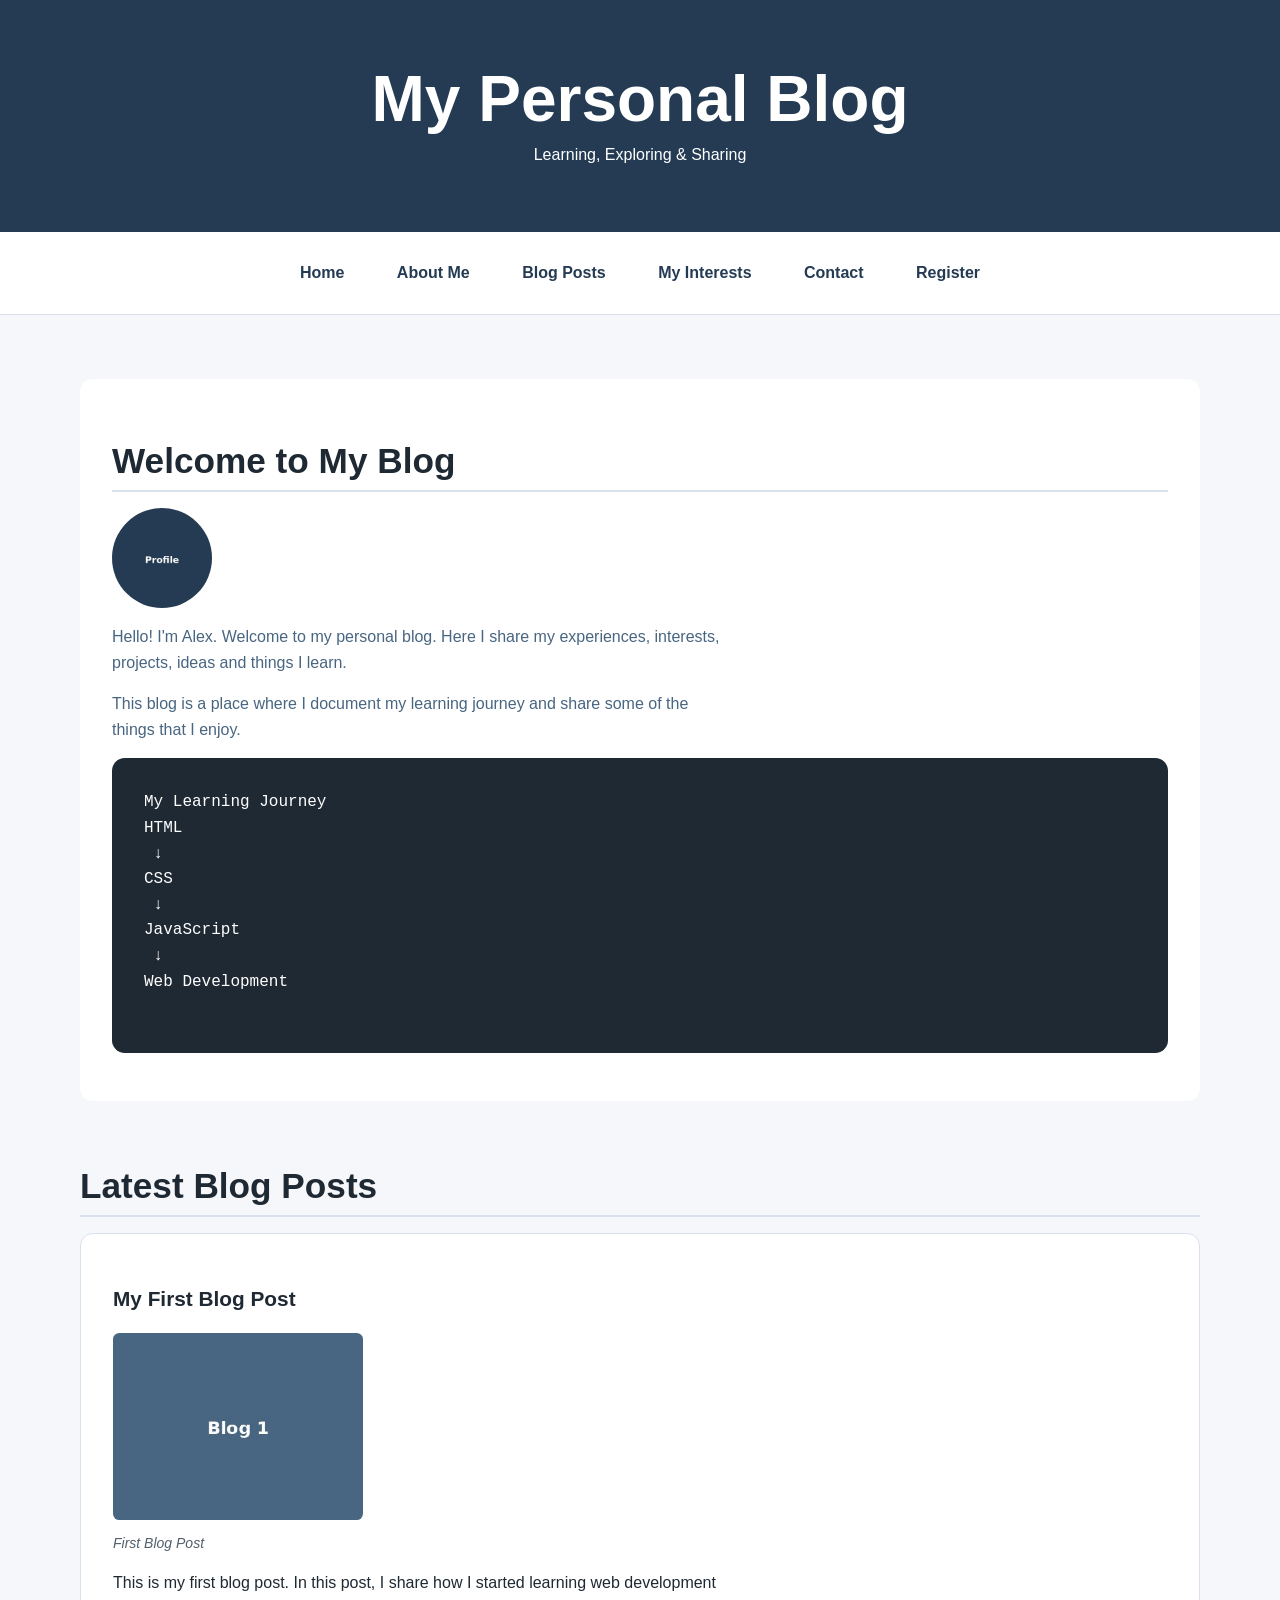
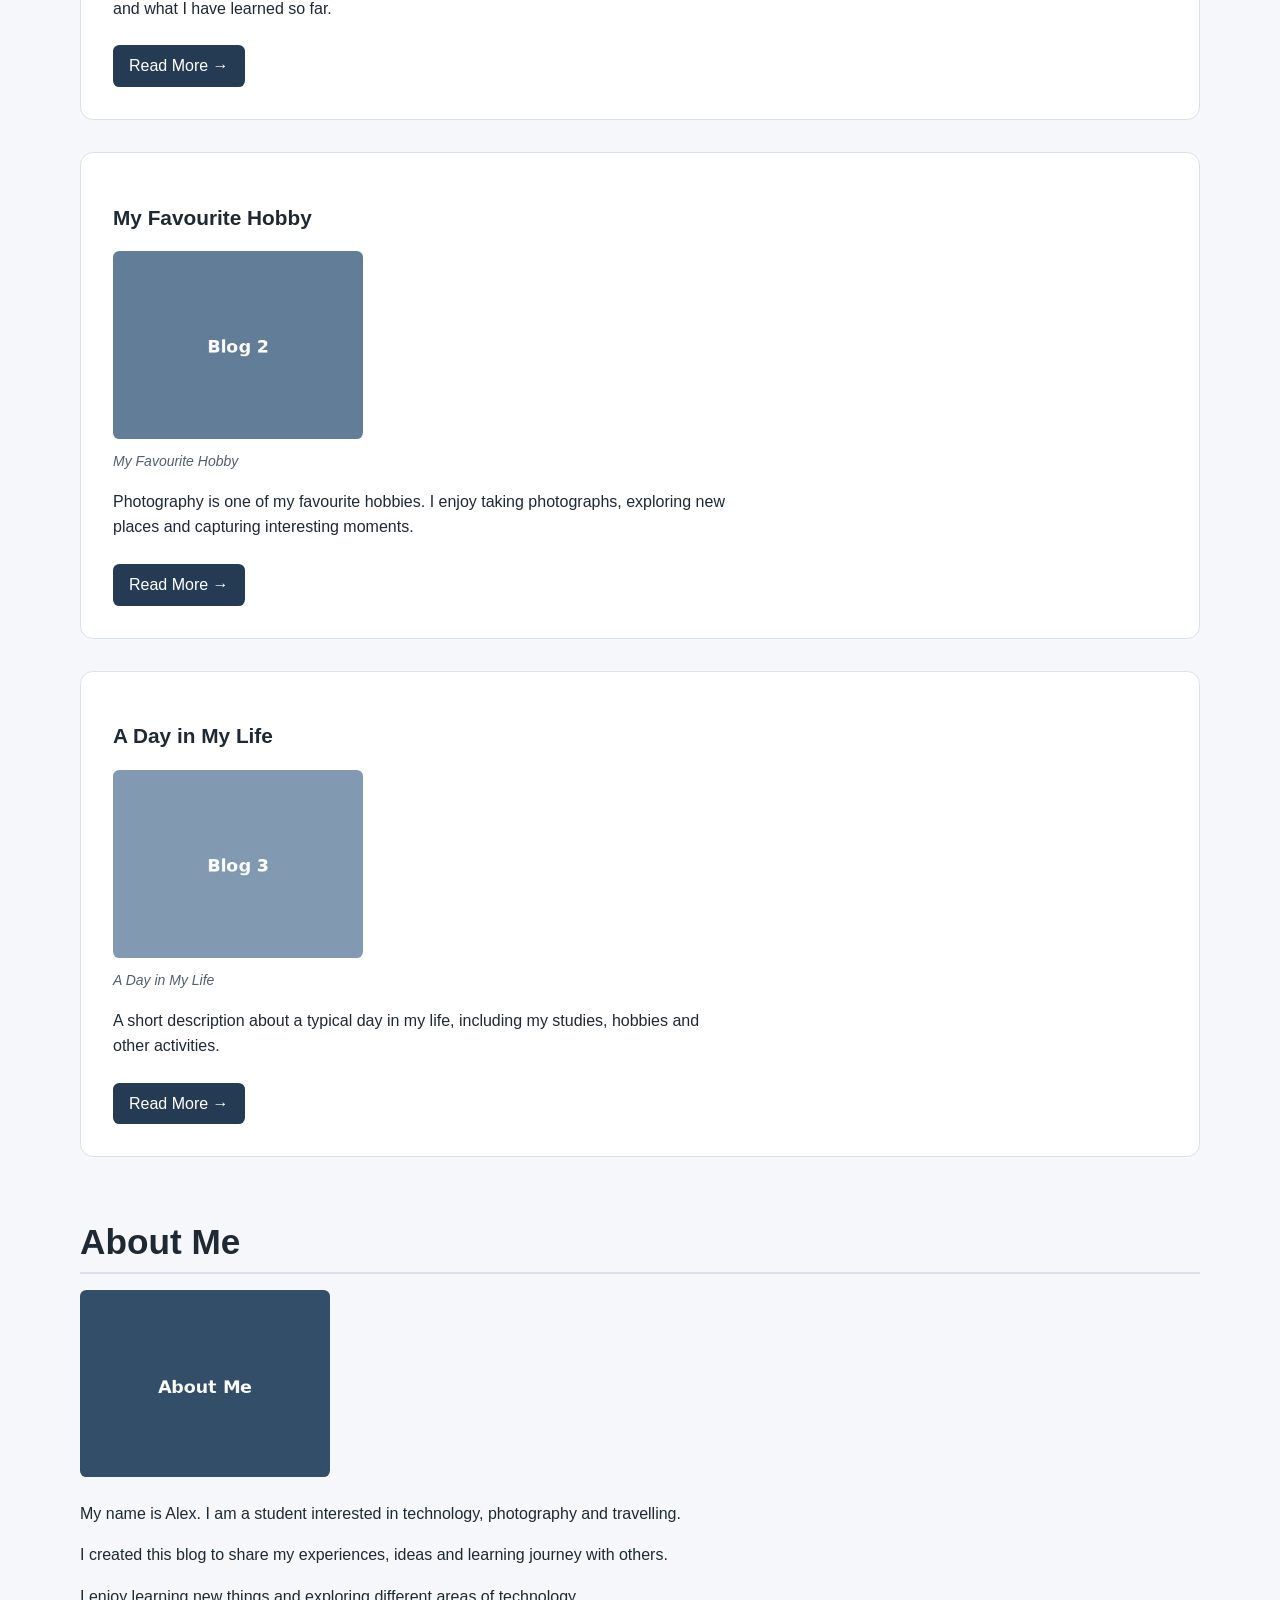
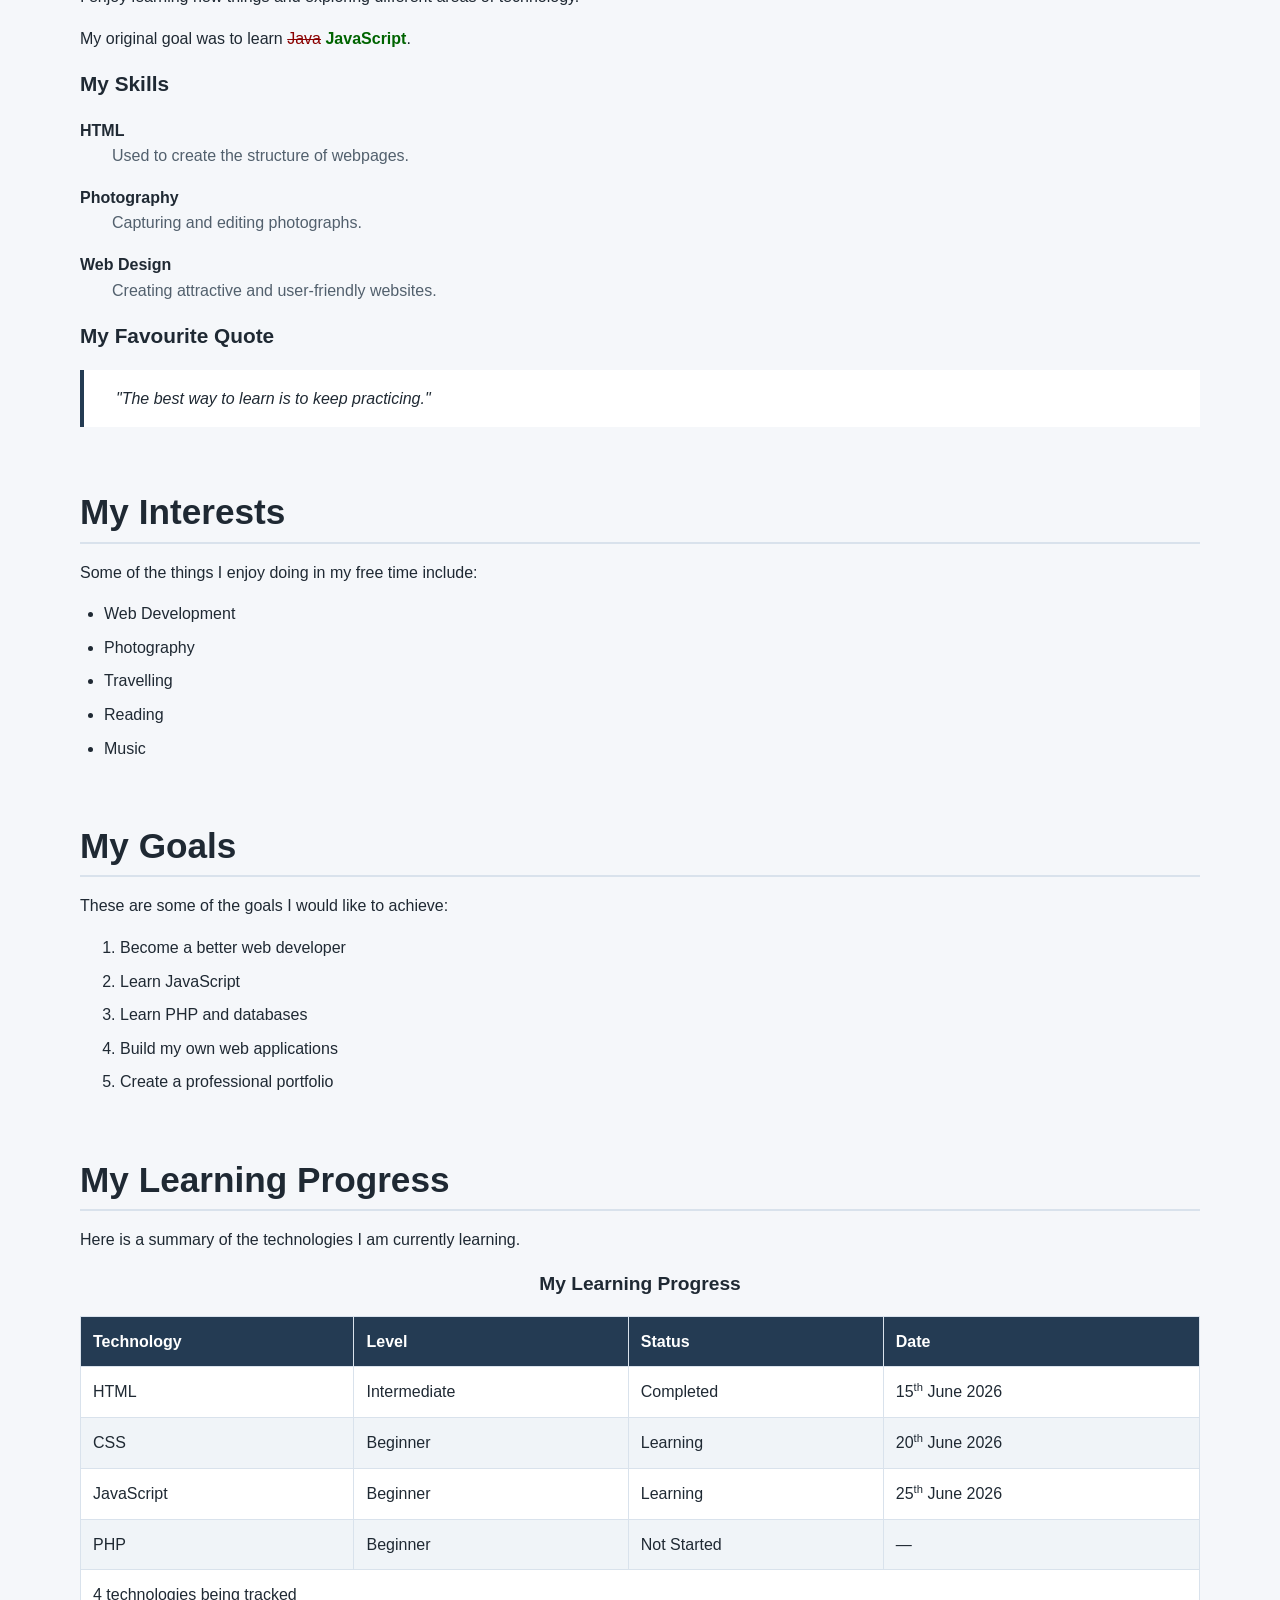
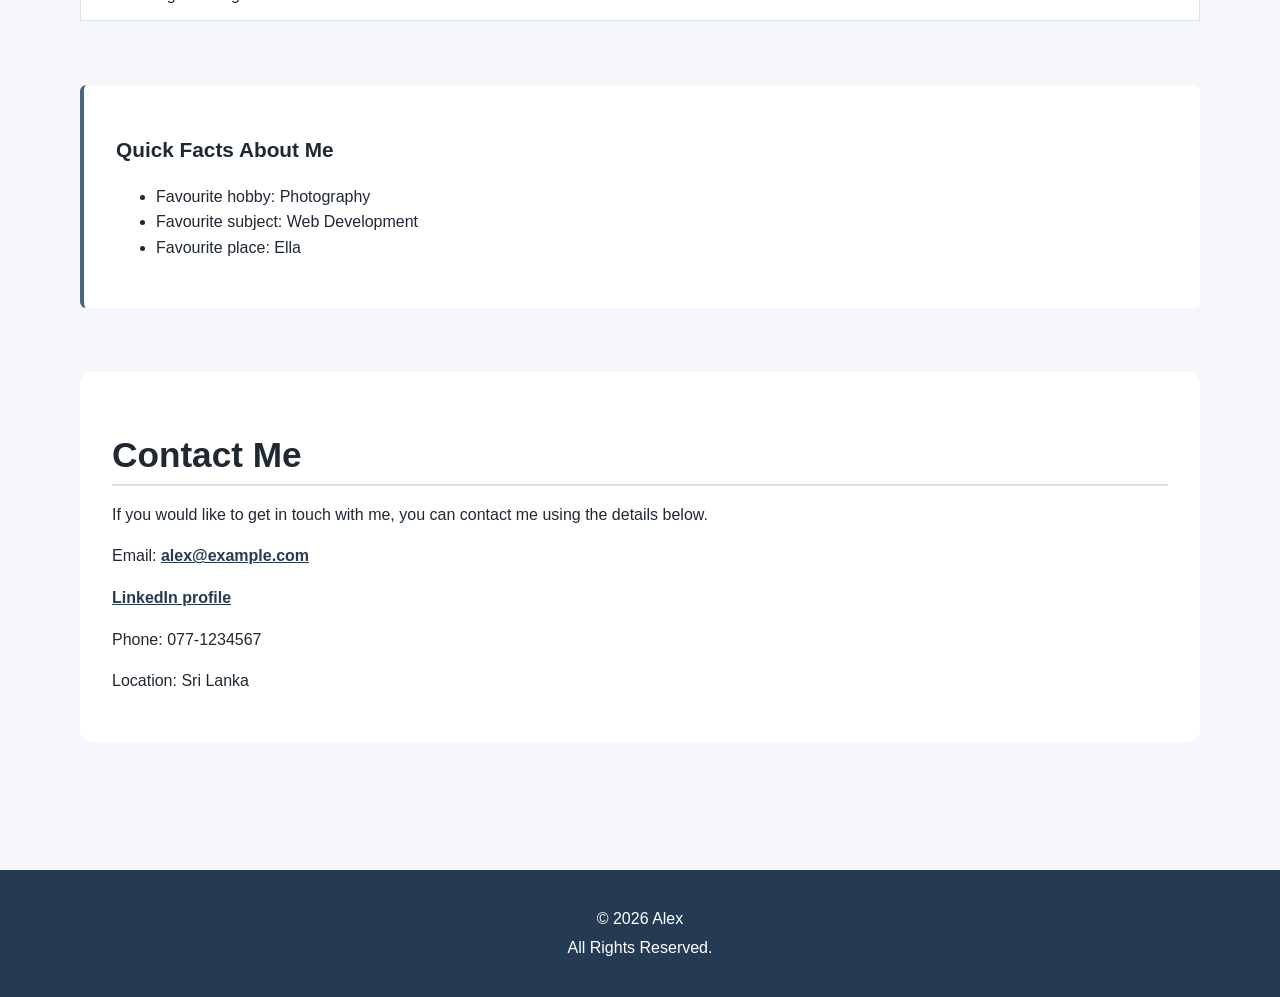
<file: index.html>
<!DOCTYPE html>
<html lang="en">
<head>
    <meta charset="UTF-8">
    <title>My Personal Blog_232131</title>
    <link rel="stylesheet" href="css/style.css">
</head>
<body>

    <header>
        <h1>My Personal Blog</h1>
        <p>Learning, Exploring &amp; Sharing</p>
    </header>

    <nav>
        <a href="index.html">Home</a>
        <a href="about.html">About Me</a>
        <a href="posts.html">Blog Posts</a>
        <a href="#interests">My Interests</a>
        <a href="#contact">Contact</a>
        <a href="registration.html">Register</a>
    </nav>

    <main>

        <!-- Welcome Section -->
        <section id="myself">
            <h2>Welcome to My Blog</h2>
            <img src="images/profile.jpg" alt="My profile">
            <p>
                Hello! I'm Alex. Welcome to my personal blog.
                Here I share my experiences, interests,
                projects, ideas and things I learn.
            </p>
            <p>
                This blog is a place where I document my
                learning journey and share some of the
                things that I enjoy.
            </p>
            <pre>
My Learning Journey
HTML
 ↓
CSS
 ↓
JavaScript
 ↓
Web Development
            </pre>
        </section>

        <!-- Latest Blog Posts Section -->
        <section id="latest_blogs">
            <h2>Latest Blog Posts</h2>

            <!-- Blog Post 1 -->
            <article>
                <h3>My First Blog Post</h3>
                <figure>
                    <img src="images/blog1.jpg" alt="My first blog post" width="250">
                    <figcaption>First Blog Post</figcaption>
                </figure>
                <p>
                    This is my first blog post. In this post,
                    I share how I started learning web development
                    and what I have learned so far.
                </p>
                <a href="#">Read More</a>
            </article>

            <!-- Blog Post 2 -->
            <article>
                <h3>My Favourite Hobby</h3>
                <figure>
                    <img src="images/blog2.jpg" alt="My favourite hobby" width="250">
                    <figcaption>My Favourite Hobby</figcaption>
                </figure>
                <p>
                    Photography is one of my favourite hobbies.
                    I enjoy taking photographs, exploring new
                    places and capturing interesting moments.
                </p>
                <a href="#">Read More</a>
            </article>

            <!-- Blog Post 3 -->
            <article>
                <h3>A Day in My Life</h3>
                <figure>
                    <img src="images/blog3.jpg" alt="A typical day in my life" width="250">
                    <figcaption>A Day in My Life</figcaption>
                </figure>
                <p>
                    A short description about a typical day
                    in my life, including my studies, hobbies
                    and other activities.
                </p>
                <a href="#">Read More</a>
            </article>
        </section>

        <!-- About Me Section -->
        <section>
            <h2>About Me</h2>
            <img src="images/about_me.jpg" alt="About me" width="250">
            <p>
                My name is Alex. I am a student interested in technology, photography and travelling.
            </p>
            <p>
                I created this blog to share my experiences, ideas and learning journey with others.
            </p>
            <p>
                I enjoy learning new things and exploring different areas of technology.
            </p>
            <!-- Inserted and Deleted Text -->
            <p>
                My original goal was to learn
                <del>Java</del>
                <ins>JavaScript</ins>.
            </p>
            <h3>My Skills</h3>
            <!-- Description List -->
            <dl>
                <dt>HTML</dt>
                <dd>Used to create the structure of webpages.</dd>
                <dt>Photography</dt>
                <dd>Capturing and editing photographs.</dd>
                <dt>Web Design</dt>
                <dd>Creating attractive and user-friendly websites.</dd>
            </dl>
            <h3>My Favourite Quote</h3>
            <blockquote>
                "The best way to learn is to keep practicing."
            </blockquote>
        </section>

        <!-- My Interests Section -->
        <section id="interests">
            <h2>My Interests</h2>
            <p>
                Some of the things I enjoy doing in my
                free time include:
            </p>
            <!-- Unordered List -->
            <ul>
                <li>Web Development</li>
                <li>Photography</li>
                <li>Travelling</li>
                <li>Reading</li>
                <li>Music</li>
            </ul>
        </section>

        <!-- My Goals Section -->
        <section>
            <h2>My Goals</h2>
            <p>
                These are some of the goals I would like to achieve:
            </p>
            <!-- Ordered List -->
            <ol>
                <li>Become a better web developer</li>
                <li>Learn JavaScript</li>
                <li>Learn PHP and databases</li>
                <li>Build my own web applications</li>
                <li>Create a professional portfolio</li>
            </ol>
        </section>

        <!-- My Learning Progress Section -->
        <section id="learning">
            <h2>My Learning Progress</h2>
            <p>
                Here is a summary of the technologies I am currently learning.
            </p>
            <!-- Advanced table with caption, thead, tbody, tfoot -->
            <table>
                <caption>My Learning Progress</caption>
                <thead>
                    <tr>
                        <th>Technology</th>
                        <th>Level</th>
                        <th>Status</th>
                        <th>Date</th>
                    </tr>
                </thead>
                <tbody>
                    <tr>
                        <td>HTML</td>
                        <td>Intermediate</td>
                        <td>Completed</td>
                        <td>15<sup>th</sup> June 2026</td>
                    </tr>
                    <tr>
                        <td>CSS</td>
                        <td>Beginner</td>
                        <td>Learning</td>
                        <td>20<sup>th</sup> June 2026</td>
                    </tr>
                    <tr>
                        <td>JavaScript</td>
                        <td>Beginner</td>
                        <td>Learning</td>
                        <td>25<sup>th</sup> June 2026</td>
                    </tr>
                    <tr>
                        <td>PHP</td>
                        <td>Beginner</td>
                        <td>Not Started</td>
                        <td>&mdash;</td>
                    </tr>
                </tbody>
                <tfoot>
                    <tr>
                        <td colspan="4">4 technologies being tracked</td>
                    </tr>
                </tfoot>
            </table>
        </section>

        <!-- Aside -->
        <aside>
            <h3>Quick Facts About Me</h3>
            <ul>
                <li>Favourite hobby: Photography</li>
                <li>Favourite subject: Web Development</li>
                <li>Favourite place: Ella</li>
            </ul>
        </aside>

        <!-- Contact Section -->
        <section id="contact">
            <h2>Contact Me</h2>
            <p>
                If you would like to get in touch with me, you can contact me using the details below.
            </p>
            <p>
                Email:
                <a href="mailto:alex@example.com">alex@example.com</a>
            </p>
            <p>
                <a href="https://www.linkedin.com/"
                   target="_blank"
                   rel="noopener"
                   title="Visit my LinkedIn profile">
                    LinkedIn profile
                </a>
            </p>
            <p>
                Phone: 077-1234567
            </p>
            <p>
                Location: Sri Lanka
            </p>
        </section>

    </main>

    <footer>
        <p>&copy; 2026 Alex</p>
        <p>All Rights Reserved.</p>
    </footer>

</body>
</html>
</file>
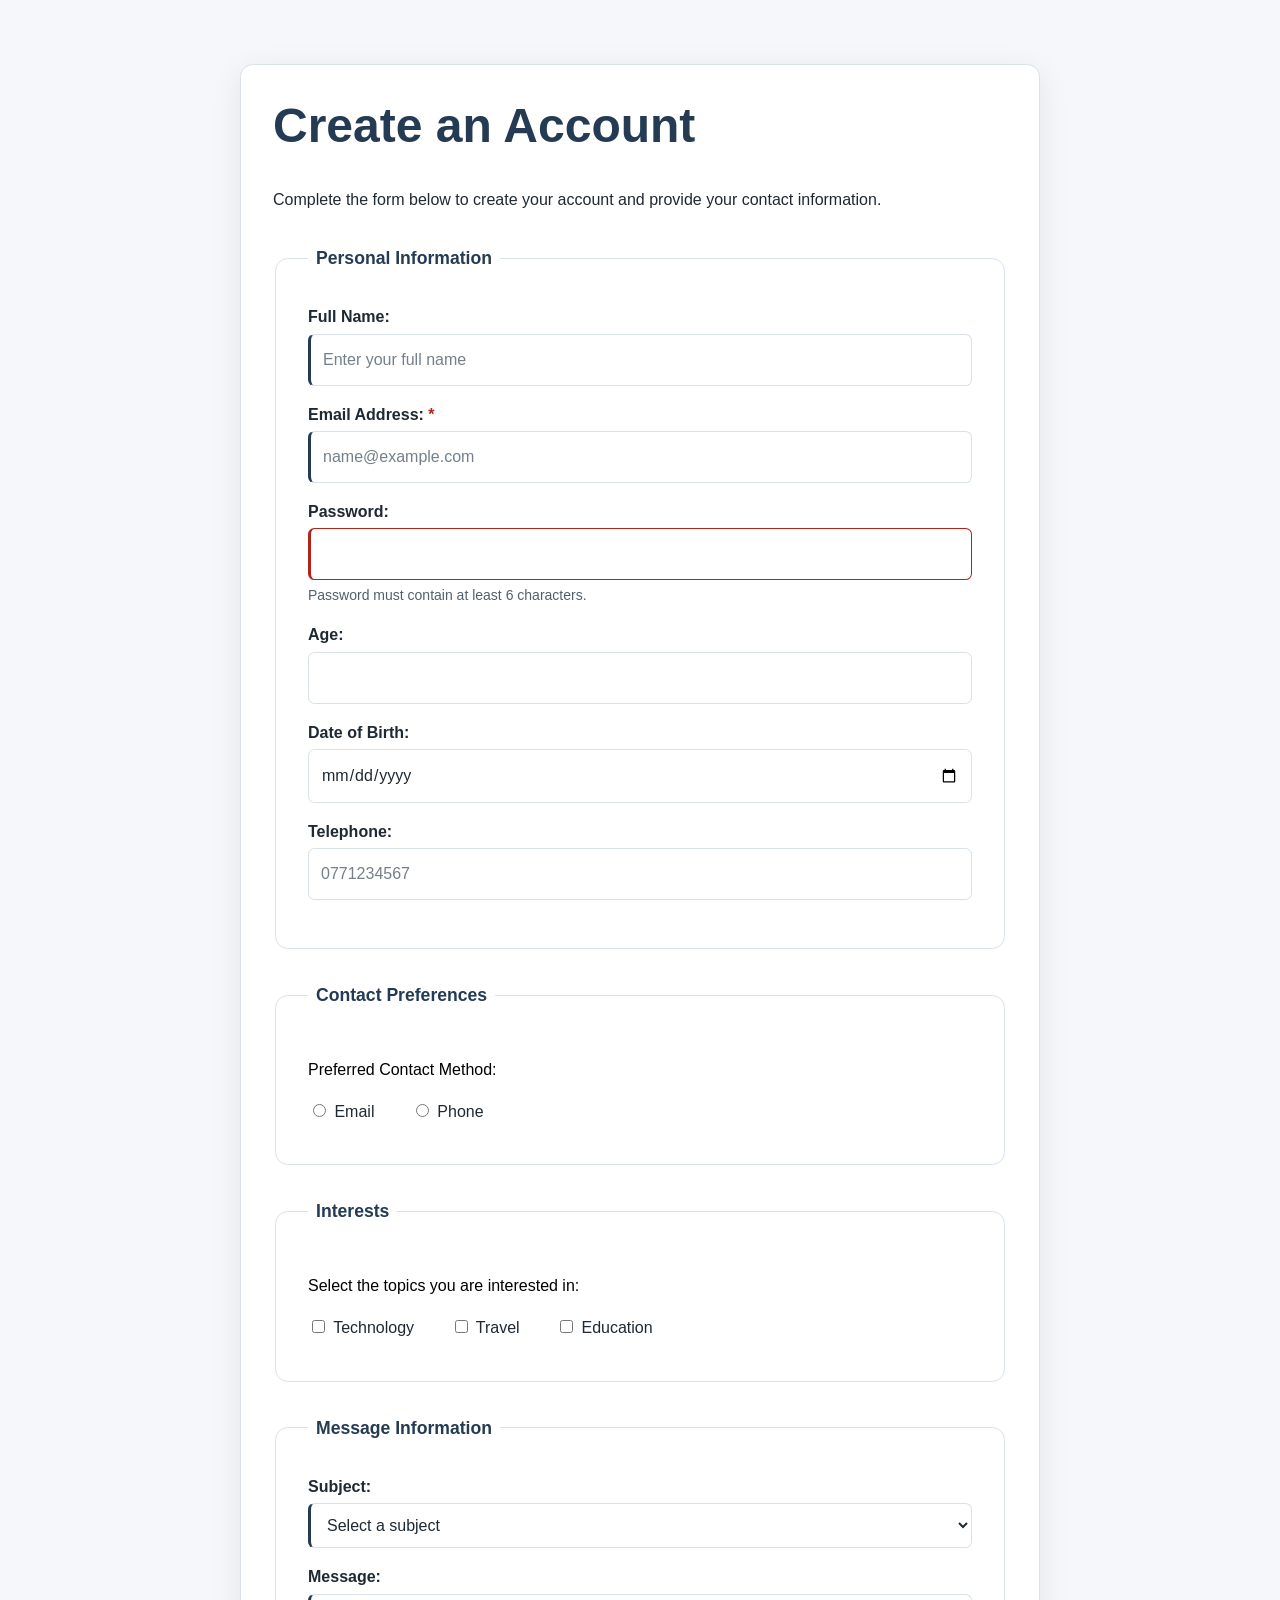
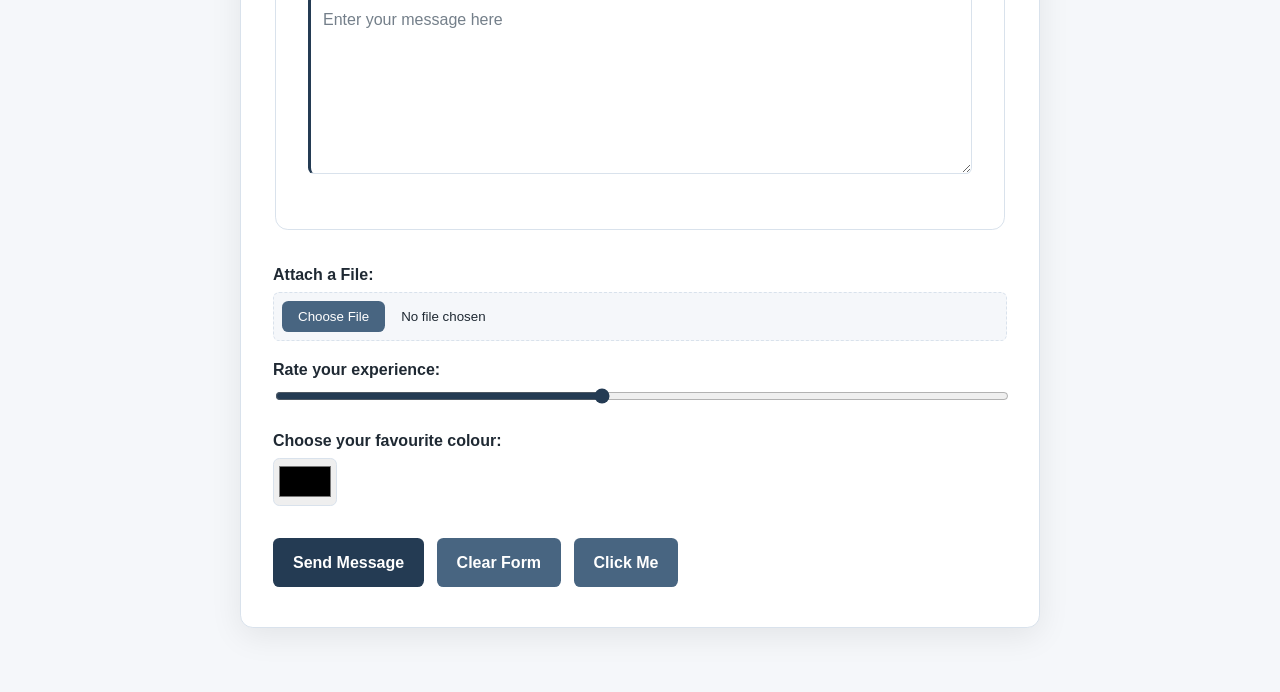
<file: registration.html>
<!DOCTYPE html>
<html lang="en">
<head>
    <meta charset="UTF-8">
    <title>Registration Form_232131</title>
    <link rel="stylesheet" href="css/style.css">
</head>
<body class="registration-page">

    <main class="form-container">
        <h1>Create an Account</h1>
        <p>
            Complete the form below to create your account
            and provide your contact information.
        </p>

        <form class="registration-form"
              action="process.php"
              method="post"
              enctype="multipart/form-data">

            <!-- Personal Information -->
            <fieldset class="form-section">
                <legend>Personal Information</legend>

                <div class="form-group">
                    <label for="name">Full Name:</label>
                    <input
                        type="text"
                        id="name"
                        name="name"
                        minlength="3"
                        maxlength="50"
                        placeholder="Enter your full name"
                        required>
                </div>

                <div class="form-group">
                    <label for="email">
                        Email Address:
                        <span class="required-indicator">*</span>
                    </label>
                    <input
                        type="email"
                        id="email"
                        name="email"
                        placeholder="name@example.com"
                        required>
                </div>

                <div class="form-group">
                    <label for="password">Password:</label>
                    <input
                        type="password"
                        id="password"
                        name="password"
                        minlength="6"
                        required>
                    <small class="form-help">
                        Password must contain at least 6 characters.
                    </small>
                </div>

                <div class="form-group">
                    <label for="age">Age:</label>
                    <input
                        type="number"
                        id="age"
                        name="age"
                        min="18"
                        max="100">
                </div>

                <div class="form-group">
                    <label for="birthdate">Date of Birth:</label>
                    <input
                        type="date"
                        id="birthdate"
                        name="birthdate">
                </div>

                <div class="form-group">
                    <label for="phone">Telephone:</label>
                    <input
                        type="tel"
                        id="phone"
                        name="phone"
                        placeholder="0771234567">
                </div>
            </fieldset>

            <!-- Contact Preferences -->
            <fieldset class="form-section">
                <legend>Contact Preferences</legend>
                <p>Preferred Contact Method:</p>

                <div class="choice-group">
                    <label class="choice">
                        <input
                            type="radio"
                            name="contact_method"
                            value="email"
                            required>
                        Email
                    </label>
                    <label class="choice">
                        <input
                            type="radio"
                            name="contact_method"
                            value="phone">
                        Phone
                    </label>
                </div>
            </fieldset>

            <!-- Interests -->
            <fieldset class="form-section">
                <legend>Interests</legend>
                <p>Select the topics you are interested in:</p>

                <div class="choice-group">
                    <label class="choice">
                        <input
                            type="checkbox"
                            name="interests[]"
                            value="technology">
                        Technology
                    </label>
                    <label class="choice">
                        <input
                            type="checkbox"
                            name="interests[]"
                            value="travel">
                        Travel
                    </label>
                    <label class="choice">
                        <input
                            type="checkbox"
                            name="interests[]"
                            value="education">
                        Education
                    </label>
                </div>
            </fieldset>

            <!-- Message Information -->
            <fieldset class="form-section">
                <legend>Message Information</legend>

                <div class="form-group">
                    <label for="subject">Subject:</label>
                    <select id="subject" name="subject" required>
                        <option value="">Select a subject</option>
                        <option value="general">General Inquiry</option>
                        <option value="feedback">Feedback</option>
                        <option value="collaboration">Collaboration</option>
                    </select>
                </div>

                <div class="form-group">
                    <label for="message">Message:</label>
                    <textarea
                        id="message"
                        name="message"
                        rows="6"
                        minlength="10"
                        maxlength="500"
                        placeholder="Enter your message here"
                        required></textarea>
                </div>
            </fieldset>

            <div class="form-group">
                <label for="attachment">Attach a File:</label>
                <input
                    type="file"
                    id="attachment"
                    name="attachment"
                    accept=".pdf,.jpg,.jpeg,.png">
            </div>

            <div class="form-group">
                <label for="rating">Rate your experience:</label>
                <input
                    type="range"
                    id="rating"
                    name="rating"
                    min="1"
                    max="10"
                    value="5">
            </div>

            <div class="form-group">
                <label for="color">Choose your favourite colour:</label>
                <input
                    type="color"
                    id="color"
                    name="color">
            </div>

            <div class="form-actions">
                <button class="button button-primary" type="submit">
                    Send Message
                </button>
                <button class="button button-secondary" type="reset">
                    Clear Form
                </button>
                <button class="button button-secondary" type="button">
                    Click Me
                </button>
            </div>

        </form>
    </main>

</body>
</html>
</file>
<file: css/style.css>
/* ==============================
   1. DESIGN TOKENS
   ============================== */
:root {
    --color-primary: #243b53;
    --color-secondary: #486581;
    --color-background: #f5f7fa;
    --color-surface: #ffffff;
    --color-text: #1f2933;
    --color-muted: #52606d;
    --color-border: #d9e2ec;

    --space-xs: 0.25rem;
    --space-sm: 0.5rem;
    --space-md: 1rem;
    --space-lg: 2rem;
    --space-xl: 4rem;

    --radius-sm: 0.4rem;
    --radius-md: 0.8rem;

    --content-width: 70rem;
}

/* ==============================
   2. BASE / RESET
   ============================== */
*,
*::before,
*::after {
    box-sizing: border-box;
}

html {
    scroll-behavior: smooth;
}

body {
    margin: 0;
    font-family: Arial, Helvetica, sans-serif;
    line-height: 1.6;
    color: var(--color-text);
    background-color: var(--color-background);
}

/* ==============================
   3. RESPONSIVE IMAGES
   ============================== */
img {
    max-width: 100%;
    height: auto;
}

#myself > img {
    width: 100px;
    height: 100px;
    object-fit: cover;
    border-radius: 50%;
    vertical-align: middle;
}

/* ==============================
   4. TYPOGRAPHY
   ============================== */
h1,
h2,
h3 {
    line-height: 1.2;
}

h2 {
    font-size: clamp(1.6rem, 3vw, 2.2rem);
}

h3 {
    font-size: 1.3rem;
}

p {
    max-width: 70ch;
    color: black;
}

/* ==============================
   5. HEADER
   ============================== */
body > header {
    padding: var(--space-xl) var(--space-md);
    text-align: center;
    background-color: var(--color-primary);
    color: white;
}

body > header h1 {
    margin: 0;
    font-size: clamp(2rem, 5vw, 4rem);
    line-height: 1.1;
}

body > header p {
    margin-top: var(--space-sm);
    margin-bottom: 0;
    color: white;
    max-width: none;
}

/* ==============================
   6. NAVIGATION
   ============================== */
nav {
    padding: var(--space-md);
    text-align: center;
    background-color: var(--color-surface);
    border-bottom: 1px solid var(--color-border);
}

nav a {
    display: inline-block;
    margin: var(--space-xs) var(--space-sm);
    padding: var(--space-sm) var(--space-md);
    color: var(--color-primary);
    text-decoration: none;
    font-weight: 600;
    border-radius: var(--radius-sm);
}

nav a:hover {
    background-color: var(--color-primary);
    color: white;
}

nav a:focus-visible {
    outline: 3px solid var(--color-primary);
    outline-offset: 3px;
}

/* ==============================
   7. MAIN CONTENT AREA
   ============================== */
main {
    width: min(90%, var(--content-width));
    margin-inline: auto;
    padding-block: var(--space-xl);
}

/* ==============================
   8. GENERAL SECTION STYLING
   ============================== */
section {
    margin-bottom: var(--space-xl);
}

section > h2 {
    margin-bottom: var(--space-md);
    padding-bottom: var(--space-sm);
    border-bottom: 2px solid var(--color-border);
}

section p {
    color: var(--color-text);
}

/* ==============================
   9. WELCOME SECTION
   ============================== */
#myself {
    padding: var(--space-lg);
    background-color: var(--color-surface);
    border-radius: var(--radius-md);
}

#myself p {
    color: var(--color-secondary);
}

/* ==============================
   10. PRE-FORMATTED LEARNING JOURNEY
   ============================== */
pre {
    overflow-x: auto;
    padding: var(--space-lg);
    background-color: #1f2933;
    color: white;
    border-radius: var(--radius-md);
    font-family: Consolas, Monaco, monospace;
}

/* ==============================
   11. LATEST BLOG POSTS SECTION
   ============================== */
#latest_blogs {
    margin-top: var(--space-xl);
}

#latest_blogs article {
    margin-bottom: var(--space-lg);
    padding: var(--space-lg);
    background-color: var(--color-surface);
    border: 1px solid var(--color-border);
    border-radius: var(--radius-md);
}

/* ==============================
   12. BLOG ARTICLE IMAGES
   ============================== */
#latest_blogs article img {
    border-radius: var(--radius-sm);
    width: 250px;
    aspect-ratio: 4 / 3;
    object-fit: cover;
}

/* ==============================
   13. FIGURE AND FIGCAPTION
   ============================== */
figure {
    margin-inline: 0;
}

figcaption {
    margin-top: var(--space-xs);
    color: var(--color-muted);
    font-size: 0.875rem;
    font-style: italic;
}

/* ==============================
   14. BLOG ARTICLE LINKS
   ============================== */
article > a {
    display: inline-block;
    margin-top: var(--space-sm);
    padding: var(--space-sm) var(--space-md);
    background-color: var(--color-primary);
    color: white;
    text-decoration: none;
    border-radius: var(--radius-sm);
}

article > a:hover {
    opacity: 0.85;
}

article > a:focus-visible {
    outline: 3px solid var(--color-primary);
    outline-offset: 3px;
}

/* ==============================
   15. PSEUDO-ELEMENT EXAMPLE
   ============================== */
article > a::after {
    content: " \2192";
}

/* ==============================
   16. GENERAL SECTION IMAGES
   ============================== */
section img {
    border-radius: var(--radius-sm);
}

/* ==============================
   17. INSERTED AND DELETED TEXT
   ============================== */
del {
    color: #8b0000;
}

ins {
    color: #006400;
    text-decoration: none;
    font-weight: 700;
}

/* ==============================
   18. DESCRIPTION LIST
   ============================== */
dt {
    margin-top: var(--space-md);
    font-weight: 700;
}

dd {
    margin-inline-start: var(--space-lg);
    color: var(--color-muted);
}

/* ==============================
   19. BLOCKQUOTE
   ============================== */
blockquote {
    margin-inline: 0;
    padding: var(--space-md) var(--space-lg);
    border-inline-start: 4px solid var(--color-primary);
    background-color: var(--color-surface);
    font-style: italic;
}

/* ==============================
   20. UNORDERED LISTS
   ============================== */
#interests ul {
    padding-inline-start: 1.5rem;
}

#interests li {
    margin-bottom: var(--space-sm);
}

#interests li::marker {
    font-weight: bold;
}

/* ==============================
   21. ORDERED LIST
   ============================== */
ol li {
    margin-bottom: var(--space-sm);
}

/* ==============================
   22. LEARNING PROGRESS TABLE
   ============================== */
table {
    width: 100%;
    border-collapse: collapse;
    background-color: var(--color-surface);
}

caption {
    margin-bottom: var(--space-md);
    font-size: 1.2rem;
    font-weight: 700;
}

th,
td {
    padding: 0.75rem;
    border: 1px solid var(--color-border);
    text-align: left;
}

th {
    background-color: var(--color-primary);
    color: white;
}

tbody tr:nth-child(even) {
    background-color: #f0f4f8;
}

tbody tr:hover {
    background-color: #e4e7eb;
}

/* ==============================
   23. SUPERSCRIPT
   ============================== */
sup {
    font-size: 0.7em;
}

/* ==============================
   24. ASIDE
   ============================== */
aside {
    margin-block: var(--space-xl);
    padding: var(--space-lg);
    background-color: var(--color-surface);
    border-inline-start: 4px solid var(--color-secondary);
    border-radius: var(--radius-sm);
}

/* ==============================
   25. CONTACT SECTION
   ============================== */
#contact {
    padding: var(--space-lg);
    background-color: var(--color-surface);
    border-radius: var(--radius-md);
}

#contact a {
    color: var(--color-primary);
    font-weight: 600;
}

#contact a:hover {
    text-decoration-thickness: 2px;
}

/* ==============================
   26. FOOTER
   ============================== */
footer {
    padding: var(--space-lg);
    background-color: var(--color-primary);
    color: white;
    text-align: center;
}

footer p {
    margin: var(--space-xs) auto;
    color: white;
    max-width: none;
}

/* ==============================
   27. REGISTRATION PAGE
   ============================== */
.registration-page {
    min-height: 100vh;
    padding: var(--space-xl) var(--space-md);
    background-color: var(--color-background);
}

/* ==============================
   28. FORM CONTAINER
   ============================== */
.form-container {
    width: min(100%, 50rem);
    margin-inline: auto;
    padding: var(--space-lg);
    background-color: var(--color-surface);
    border: 1px solid var(--color-border);
    border-radius: var(--radius-md);
    box-shadow: 0 0.5rem 2rem rgb(0 0 0 / 8%);
}

/* ==============================
   29. FORM PAGE HEADING
   ============================== */
.form-container > h1 {
    margin-top: 0;
    color: var(--color-primary);
    font-size: clamp(2rem, 5vw, 3rem);
}

.form-container > p {
    color: var(--color-text);
}

/* ==============================
   30. REGISTRATION FORM
   ============================== */
.registration-form {
    margin-top: var(--space-lg);
}

/* ==============================
   31. FORM SECTIONS (FIELDSETS)
   ============================== */
.form-section {
    margin-bottom: var(--space-lg);
    padding: var(--space-lg);
    border: 1px solid var(--color-border);
    border-radius: var(--radius-md);
}

.form-section legend {
    padding-inline: var(--space-sm);
    color: var(--color-primary);
    font-weight: 700;
    font-size: 1.1rem;
}

/* ==============================
   32. FORM GROUPS AND LABELS
   ============================== */
.form-group {
    margin-bottom: var(--space-md);
}

.form-group > label {
    display: block;
    margin-bottom: var(--space-xs);
    font-weight: 600;
}

/* ==============================
   33. TEXT-BASED FORM CONTROLS
   ============================== */
input[type="text"],
input[type="email"],
input[type="password"],
input[type="number"],
input[type="date"],
input[type="tel"],
select,
textarea {
    width: 100%;
    padding: 0.75rem;
    border: 1px solid var(--color-border);
    border-radius: var(--radius-sm);
    background-color: white;
    color: var(--color-text);
    font: inherit;
}

input::placeholder,
textarea::placeholder {
    color: var(--color-muted);
    opacity: 0.8;
}

input:focus,
select:focus,
textarea:focus {
    border-color: var(--color-primary);
    outline: 3px solid rgb(36 59 83 / 20%);
    outline-offset: 2px;
}

button:focus-visible {
    outline: 3px solid var(--color-secondary);
    outline-offset: 3px;
}

/* ==============================
   34. FORM VALIDATION STATES
   ============================== */
input:required,
select:required,
textarea:required {
    border-inline-start: 3px solid var(--color-primary);
}

input:required:valid,
select:required:valid,
textarea:required:valid {
    border-color: #2e7d32;
}

input:required:not(:placeholder-shown):invalid,
textarea:required:not(:placeholder-shown):invalid {
    border-color: #b42318;
}

input[type="email"]:not(:placeholder-shown):invalid {
    border-color: #b42318;
}

/* ==============================
   35. HELP TEXT AND REQUIRED INDICATOR
   ============================== */
.form-help {
    display: block;
    margin-top: var(--space-xs);
    color: var(--color-muted);
    font-size: 0.875rem;
}

.required-indicator {
    color: #b42318;
}

/* ==============================
   36. RADIO AND CHECKBOX GROUPS
   ============================== */
.choice-group {
    display: block;
    margin-top: var(--space-sm);
}

.choice {
    display: inline-block;
    margin-right: var(--space-lg);
    margin-bottom: var(--space-sm);
    cursor: pointer;
}

.choice input {
    margin-right: var(--space-xs);
    accent-color: var(--color-primary);
}

.choice:has(input:checked) {
    font-weight: 700;
    color: var(--color-primary);
}

/* ==============================
   37. SELECT AND TEXTAREA
   ============================== */
select {
    cursor: pointer;
}

textarea {
    min-height: 10rem;
    resize: vertical;
}

/* ==============================
   38. FILE INPUT
   ============================== */
input[type="file"] {
    width: 100%;
    padding: var(--space-sm);
    border: 1px dashed var(--color-border);
    border-radius: var(--radius-sm);
    background-color: var(--color-background);
}

input[type="file"]::file-selector-button {
    margin-right: var(--space-md);
    padding: var(--space-sm) var(--space-md);
    border: 0;
    border-radius: var(--radius-sm);
    background-color: var(--color-secondary);
    color: white;
    cursor: pointer;
}

input[type="file"]::file-selector-button:hover {
    opacity: 0.85;
}

/* ==============================
   39. RANGE AND COLOR INPUTS
   ============================== */
input[type="range"] {
    width: 100%;
    accent-color: var(--color-primary);
    cursor: pointer;
}

input[type="color"] {
    width: 4rem;
    height: 3rem;
    padding: 0.2rem;
    border: 1px solid var(--color-border);
    border-radius: var(--radius-sm);
    cursor: pointer;
}

/* ==============================
   40. FORM ACTIONS AND BUTTONS
   ============================== */
.form-actions {
    margin-top: var(--space-lg);
}

.button {
    display: inline-block;
    margin-right: var(--space-sm);
    margin-bottom: var(--space-sm);
    padding: 0.75rem 1.25rem;
    border: 0;
    border-radius: var(--radius-sm);
    font: inherit;
    font-weight: 600;
    cursor: pointer;
    transition: opacity 200ms ease, transform 200ms ease;
}

.button-primary {
    background-color: var(--color-primary);
    color: white;
}

.button-secondary {
    background-color: var(--color-secondary);
    color: white;
}

.button:hover {
    opacity: 0.85;
    transform: translateY(-2px);
}

.button:active {
    transform: translateY(0);
}

button:disabled {
    opacity: 0.5;
    cursor: not-allowed;
}
</file>
